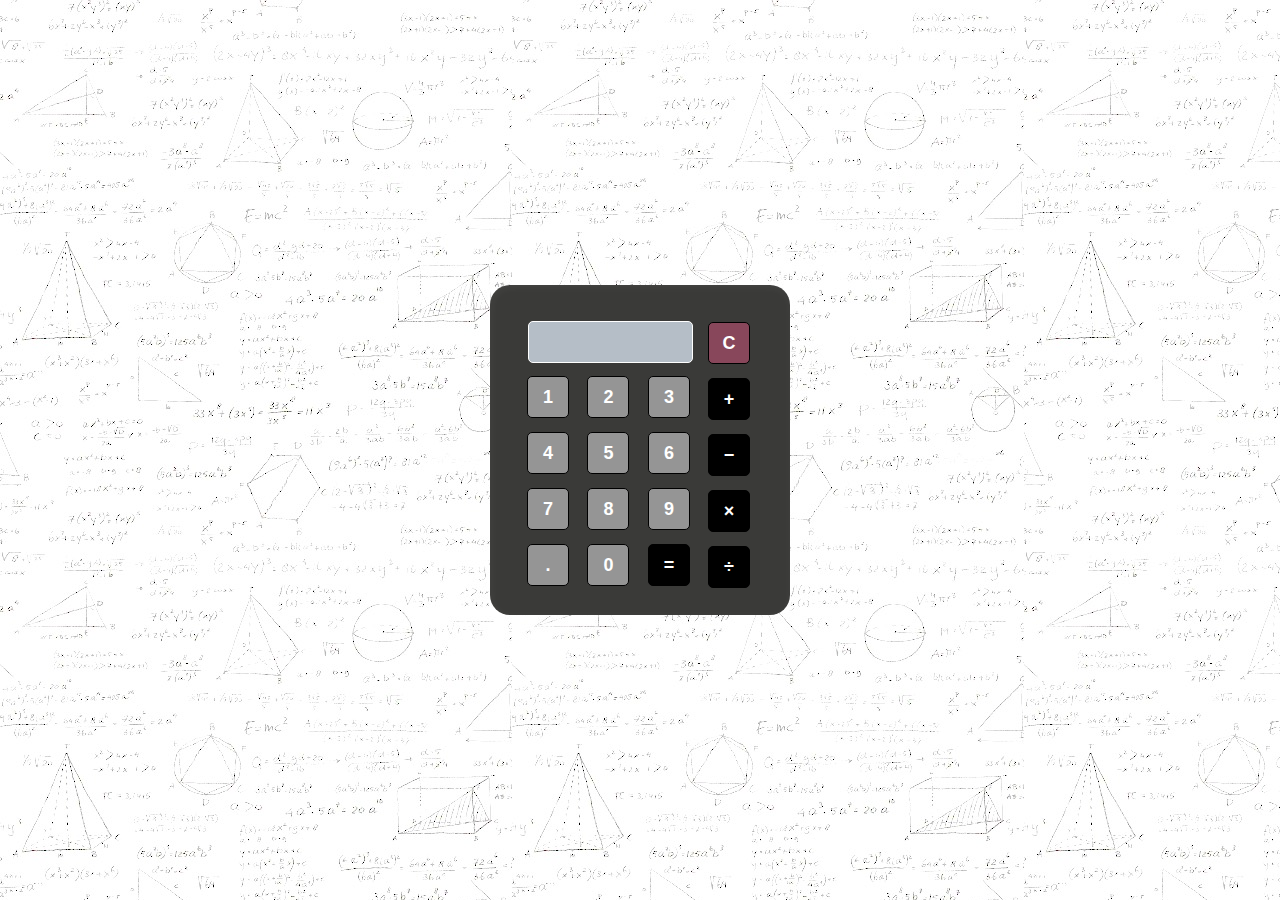
<file: Calc/index.html>
<!DOCTYPE html>
<html lang="pt-br">
<head>
    <meta charset="UTF-8">
    <meta name="viewport" content="width=device-width, initial-scale=1.0">
    <link rel="stylesheet" href="css/style.css">
    <title>Calculadora</title>
</head>
<body>
    <div class="calculator">
        <div>
            <input type="text">
            <button onclick="number1(); enable()">1</button>
            <button onclick="number2(); enable()">2</button>
            <button onclick="number3(); enable()">3</button>
            <button onclick="number4(); enable()">4</button>
            <button onclick="number5(); enable()">5</button>
            <button onclick="number6(); enable()">6</button>
            <button onclick="number7(); enable()">7</button>
            <button onclick="number8(); enable()">8</button>
            <button onclick="number9(); enable()">9</button>
            <button id="disable6" onclick="slash(); disable()">.</button>
            <button onclick="number0(); enable()">0</button>
            <button id="disable5" onclick="calculate();">=</button>
        </div>
        <div>
            <button id="C" onclick="empty()">C</button>
            <button id="disable1" onclick="plus(); disable()">&plus;</button>
            <button id="disable2" onclick="minus(); disable()">&minus;</button>
            <button id="disable3" onclick="times(); disable()">&times;</button>
            <button id="disable4" onclick="div(); disable()">&div;</button>
        </div>
    </div>

    <script src="js/script.js"></script>
</body>
</html>
</file>
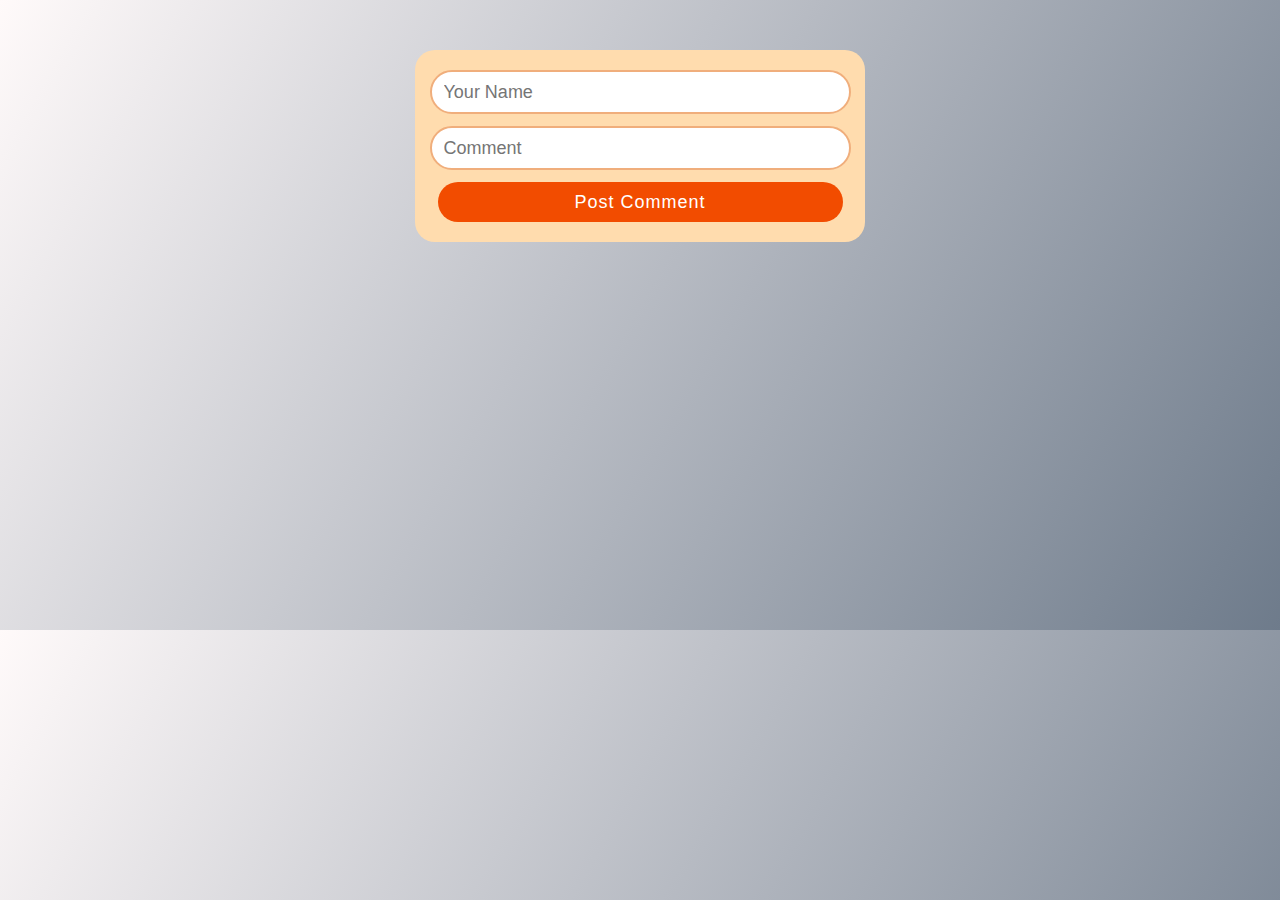
<file: CommentList/index.html>
<!DOCTYPE html>
<html lang="pt-br">
<head>
    <meta charset="UTF-8">
    <meta name="viewport" content="width=device-width, initial-scale=1.0">
    <title>Comment List</title>
    <link rel="stylesheet" href="style.css">
    <link href="https://fonts.googleapis.com/css2?family=Montserrat&display=swap" rel="stylesheet">

</head>
<body>
    <div class="container">
        <input type="text" placeholder="Your Name" id="name">
        <input type="text" aria-rowcount="5" placeholder="Comment" id="comment">
        <button onClick="add()">Post Comment</button>
    </div>

    <ul class="list"></ul>
    

    <script src="script.js"></script>
</body>
</html>
</file>
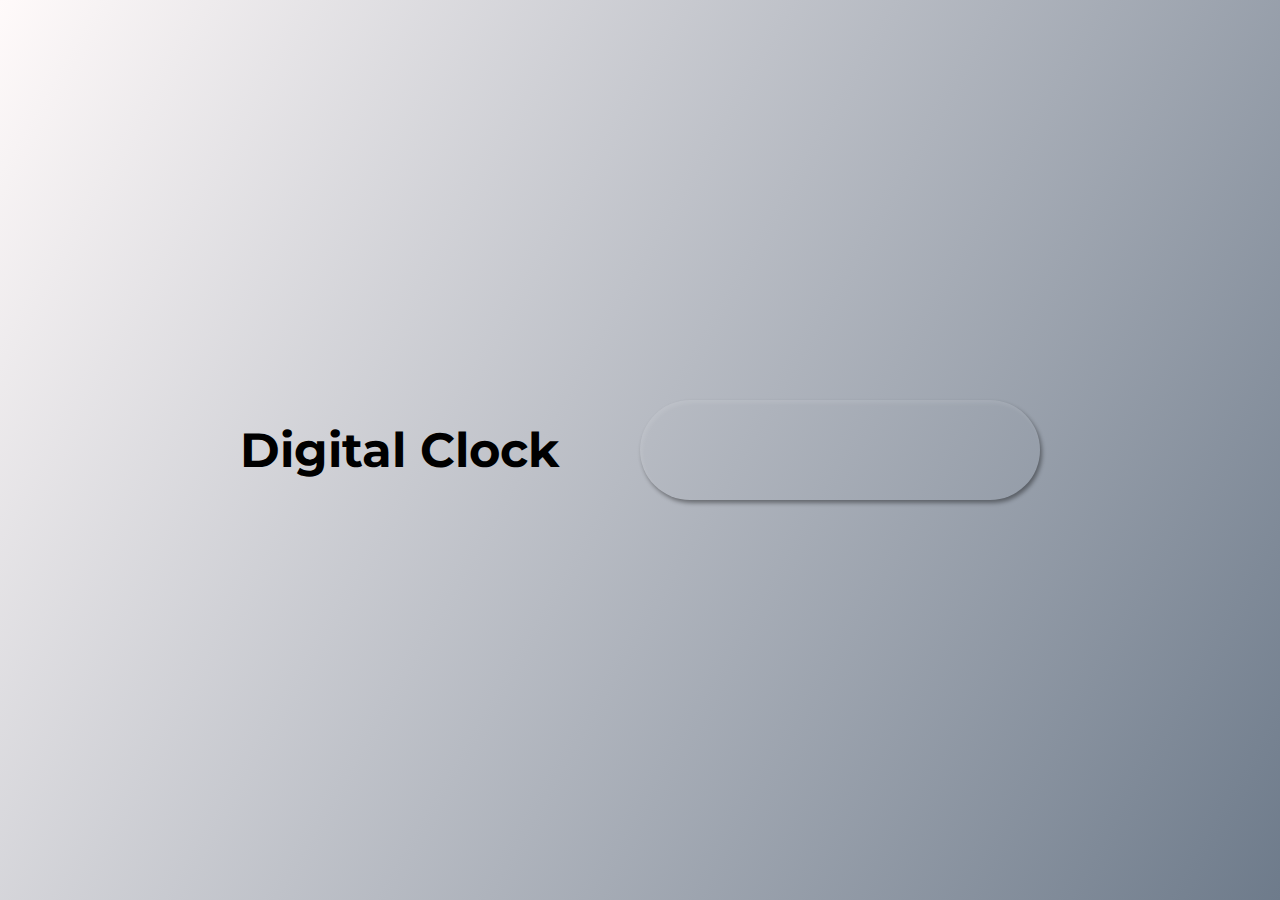
<file: DigitalClock/index.html>
<!DOCTYPE html>
<html lang="pt-br">
<head>
    <meta charset="UTF-8">
    <meta name="viewport" content="width=device-width, initial-scale=1.0">
    <title>Digital Clock</title>
    <link rel="stylesheet" href="style.css">
    <link href="https://fonts.googleapis.com/css2?family=Montserrat&display=swap" rel="stylesheet">
</head>
<body>
    <h2>Digital Clock</h2>
    <p></p>

    <footer>
        <script src="script.js"></script>
    </footer>
</body>
</html>
</file>
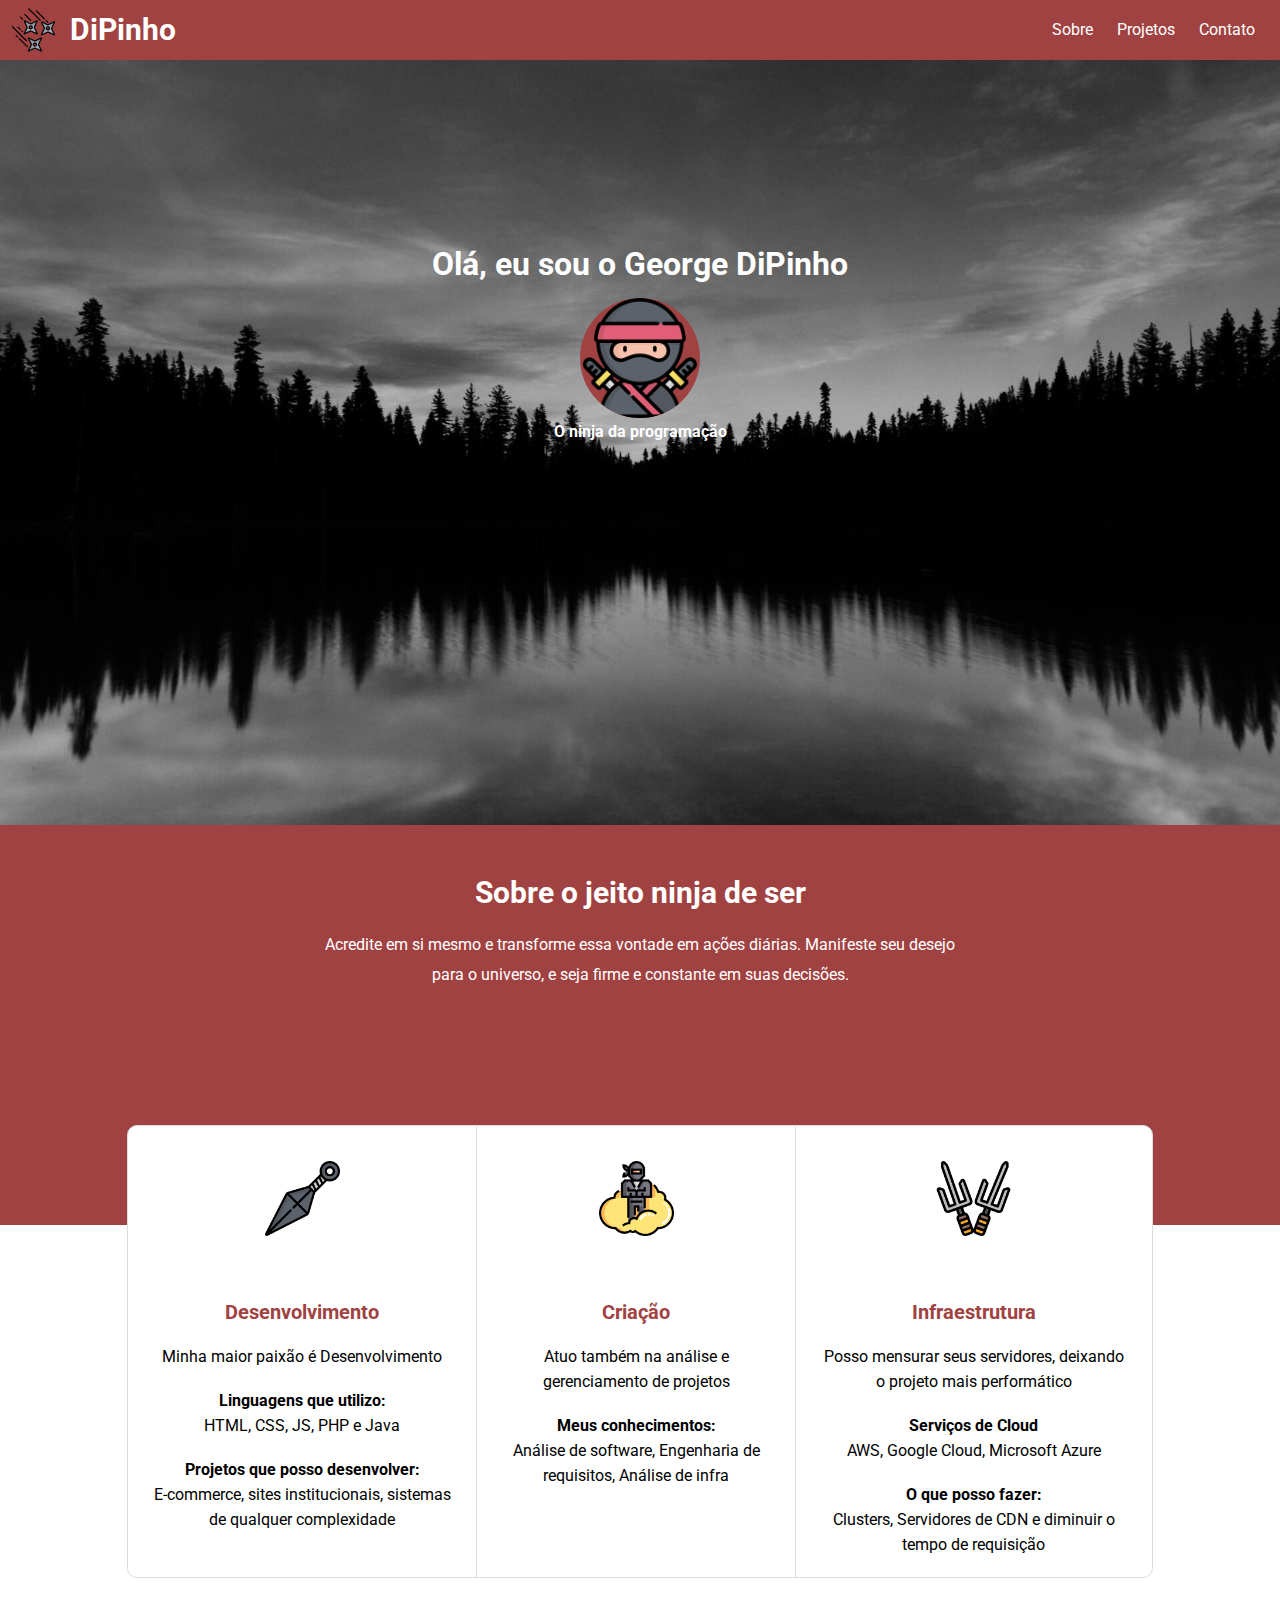
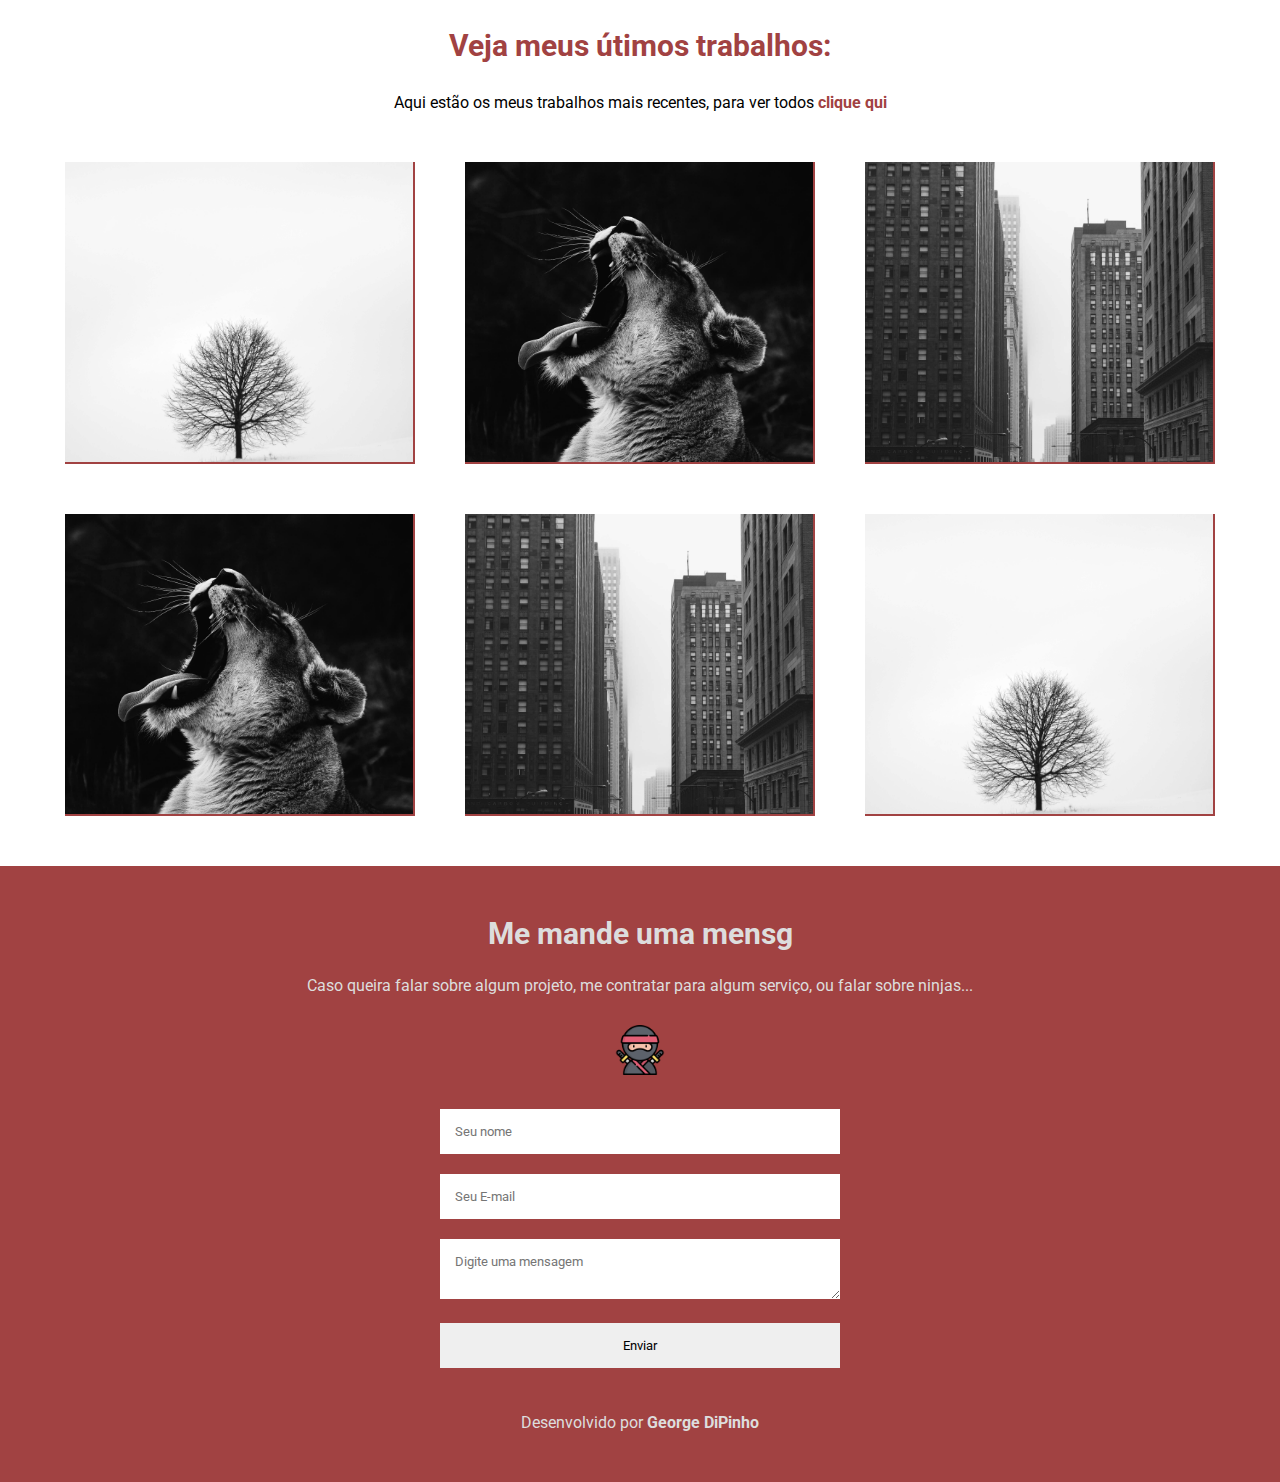
<file: Ninja Dev/index.html>
<!DOCTYPE html>
<html lang="pt-br">
<head>
    <meta charset="UTF-8">
    <meta name="viewport" content="width=device-width, initial-scale=1.0">
    <link rel="preconnect" href="https://fonts.googleapis.com"> 
    <link rel="preconnect" href="https://fonts.gstatic.com" crossorigin> 
    <link href="https://fonts.googleapis.com/css2?family=Roboto:wght@300;700&display=swap" rel="stylesheet">
    <link rel="stylesheet" href="style.css">
    <title>Dev Ninja</title>
</head>
<body>
   <header id="navbar"> 
        <img src="img/shuriken.png" alt="Estrela ninja" >
        <h2>DiPinho</h2>
        <nav>
            <ul id="navbar-list">
                <li><a href="#about-section">Sobre</a></li>
                <li><a href="#jobs-section">Projetos</a></li>
                <li><a href="#footer">Contato</a></li>
            </ul>
        </nav>
   </header>

   <main>
       <div id="main-banner">
           <div id="banner-info">
               <h1>Olá, eu sou o George DiPinho</h1>
               <img src="img/ninja.png" alt="Perfil ninja" >
               <p>O ninja da programação</p>
           </div>
       </div>

       <section id="about-section">
           <h2>Sobre o jeito ninja de ser</h2>
            <p>Acredite em si mesmo e transforme essa vontade em ações diárias. 
                Manifeste seu desejo para o universo, e seja firme e constante em suas decisões.</p>
       </section>
   </main>
   <section id="skills-section"> 
       <div class="container">
           <div class="skills-container">
               <img src="img/weapon1.png" alt="Weapon">
               <h3>Desenvolvimento</h3>
               <p>Minha maior paixão é Desenvolvimento</p><br>
               <p class="subtitle">Linguagens que utilizo:</p>
               <p>HTML, CSS, JS, PHP e Java</p> <br>
               <p class="subtitle">Projetos que posso desenvolver:</p>
               <p>E-commerce, sites institucionais, sistemas de qualquer complexidade</p>
           </div>

           <div class="skills-container central">
               <img src="img/weapon2.png" alt="Weapon">
               <h3>Criação</h3>
               <p>Atuo também na análise e gerenciamento de projetos</p><br>
               <p class="subtitle">Meus conhecimentos:</p>
               <p>Análise de software, Engenharia de requisitos, Análise de infra</p>
            </div>

            <div class="skills-container">
                <img src="img/weapon3.png" alt="Weapon">
                <h3>Infraestrutura</h3>
                <p>Posso mensurar seus servidores, deixando o projeto mais performático</p> <br>
                <p class="subtitle">Serviços de Cloud</p>
                <p>AWS, Google Cloud, Microsoft  Azure</p> <br>
               <p class="subtitle">O que posso fazer:</p>
               <p>Clusters, Servidores de CDN e diminuir o tempo de requisição</p>
           </div>
       </div>
   </section>

   <section id="jobs-section">
       <h2>Veja meus útimos trabalhos:</h2>
       <p>Aqui estão os meus trabalhos mais recentes, para ver todos <a href="http://github.com/dipinho" target="_blank">clique qui</a></p>
       <div class="job-container">
           <div class="job-box proj1"></div>
           <div class="job-box proj2"></div>
           <div class="job-box proj3"></div>
       </div>

       <div class="job-container">
        <div class="job-box proj2"></div>
        <div class="job-box proj3"></div>
        <div class="job-box proj1"></div>
    </div>
   </section>

   <footer id="footer">
       <h2>Me mande uma mensg</h2>
       <p>Caso queira falar sobre algum projeto, me contratar para algum serviço, ou falar sobre ninjas...</p>
       <img src="img/ninja.png" alt="perfil Ninja">
       <form action="">
           <input type="text" name="name" placeholder="Seu nome">
           <input type="email" name="email" placeholder="Seu E-mail">
           <textarea name="msg" placeholder="Digite uma mensagem"></textarea>
           <input type="submit" value="Enviar">
       </form>
       <p>Desenvolvido por <span class="detail"> George DiPinho</span></p>
   </footer>
    
</body>
</html>
</file>
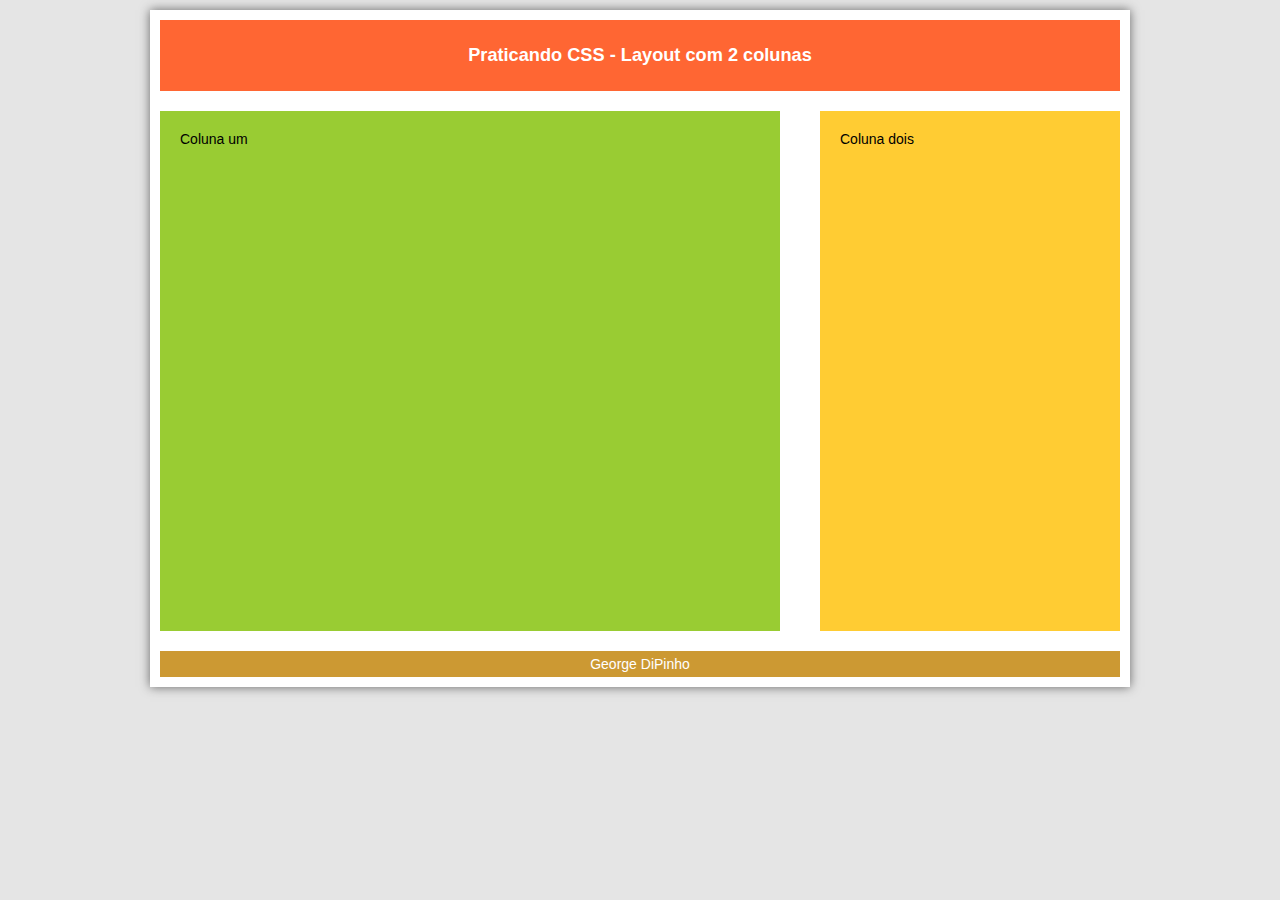
<file: Praticando 2 colunas/index.html>
<!DOCTYPE html>
<html lang="pt-br">
<head>
    <meta charset="UTF-8">
    <meta name="viewport" content="width=device-width, initial-scale=1.0">
    <link rel="stylesheet" href="style.css">
    <title>2 colunas</title>
</head>
<body>
    <main>
        <header>
            <h1>Praticando CSS - Layout com 2 colunas</h1>
        </header>

        <section class="col1">Coluna um</section>
        <section class="col2">Coluna dois</section>

        <footer>George DiPinho</footer>
    </main>
</body>
</html>
</file>
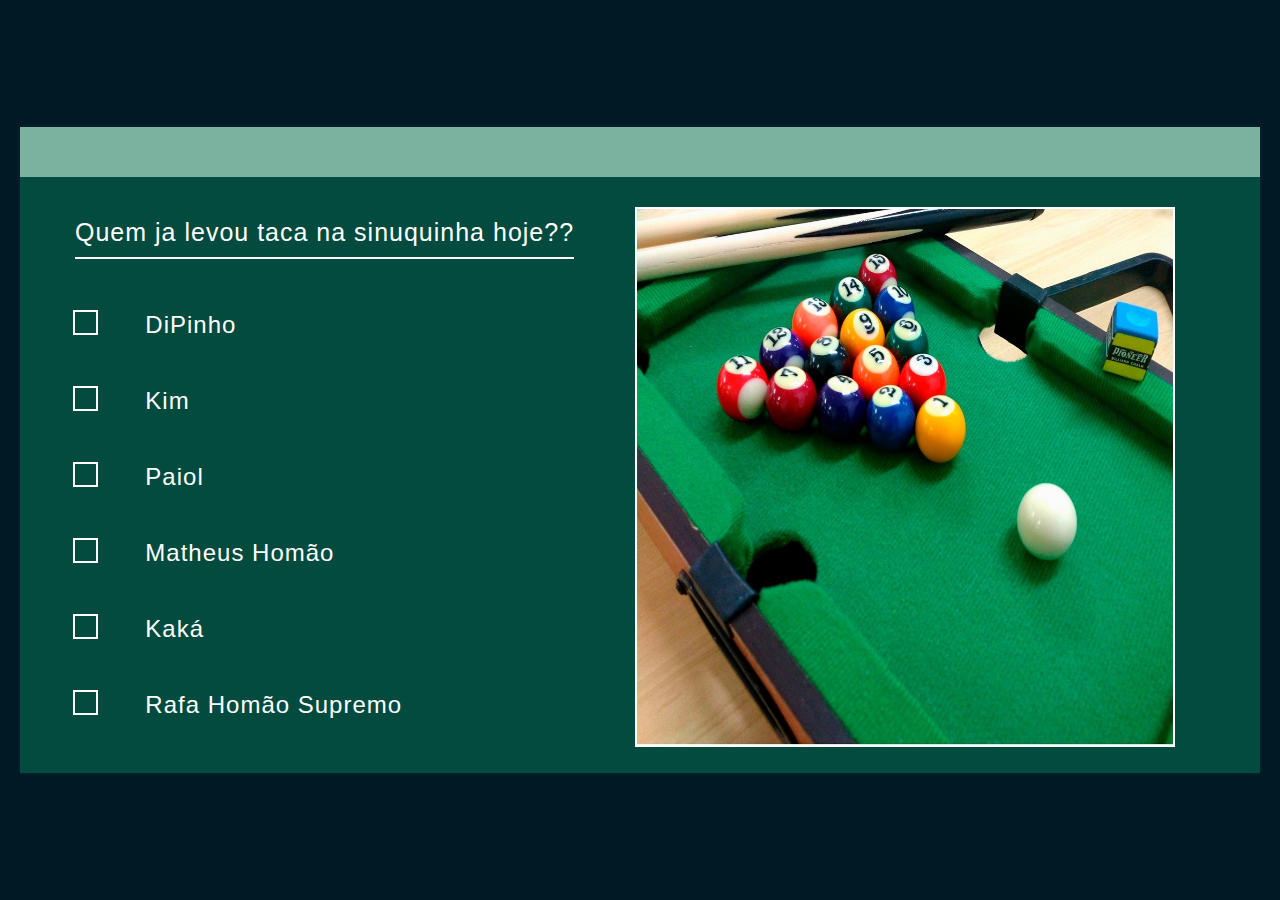
<file: checklist/checklist.html>
<!DOCTYPE html>
<html lang="pt-br">
    <head>
        <meta charset="UTF-8">
        <meta name="viewport" content="width=device-width, initial-scale=1.0">
        <title>Sinuquinha </title>
        <!--Fonte-->
        <link href="https://fonts.googleapis.com/css?family=Roboto:300,400,700&display=swap" rel="stylesheet">
        <!--Bootstrap-->
        <link rel="stylesheet" href="https://stackpath.bootstrapcdn.com/bootstrap/4.4.1/css/bootstrap.min.css" integrity="sha384-Vkoo8x4CGsO3+Hhxv8T/Q5PaXtkKtu6ug5TOeNV6gBiFeWPGFN9MuhOf23Q9Ifjh" crossorigin="anonymous">
        <link rel="stylesheet" href="css/style.css">
    </head>
    <body>
        <div class="list">
            <div class="container">
                <div class="row">
                        <div class="col-12"></div>
                            <div class="col-md-6">
                                <h2>Quem ja levou taca na sinuquinha hoje??</h2>
                                <label>
                                    <input type="checkbox">
                                    <i></i>
                                    <span>DiPinho</span>
                                </label>
                                <label>
                                    <input type="checkbox">
                                    <i></i>
                                    <span>Kim</span>
                                </label>

                                <label>
                                    <input type="checkbox">
                                    <i></i>
                                    <span>Paiol</span>
                                </label>

                                <label>
                                    <input type="checkbox">
                                    <i></i>
                                    <span>Matheus Homão</span>
                                </label>

                                <label>
                                    <input type="checkbox">
                                    <i></i>
                                    <span>Kaká</span>
                                </label>

                                <label>
                                    <input type="checkbox">
                                    <i></i>
                                    <span>Rafa Homão Supremo</span>
                                </label>
                            </div>

                            <div class="col-md-6">
                                <img class="img-fluid" id="sinuca" src="css/sinuca.jpg" alt="sinuca">
                            </div>
                    </div>
            </div>
        </div><!--Fim da Lista-->
    </body>
</html>
</file>
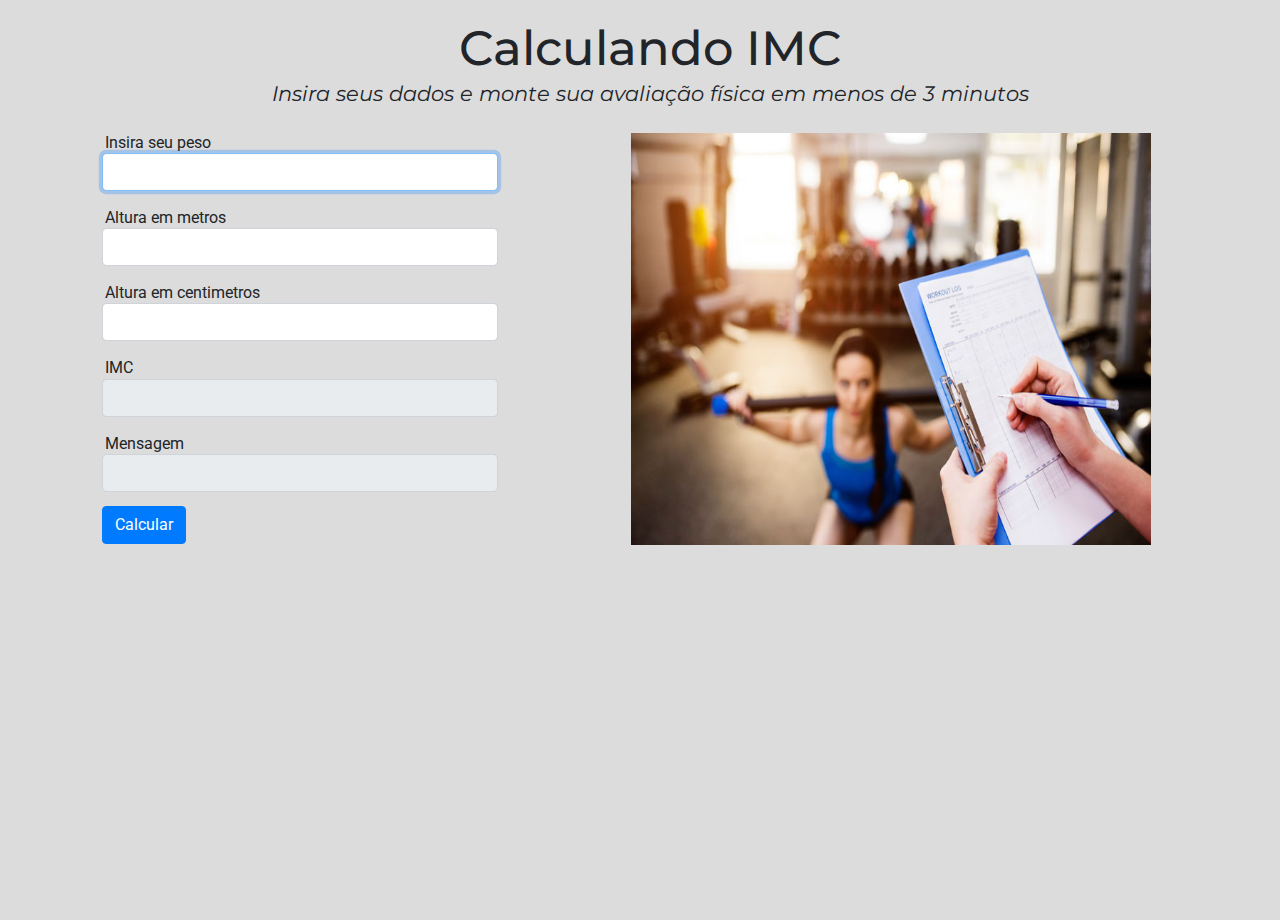
<file: IMC/imc.html>
<!DOCTYPE html>
<html lang="pt-br">
    <head>
        <meta charset="UTF-8">
        <meta name="viewport" content="width=device-width, initial-scale=1.0">
        <link href="https://fonts.googleapis.com/css2?family=Montserrat:ital@1&family=Raleway:ital,wght@1,100&family=Roboto:wght@100&display=swap" rel="stylesheet">
        <link rel="stylesheet" href="https://stackpath.bootstrapcdn.com/bootstrap/4.4.1/css/bootstrap.min.css" integrity="sha384-Vkoo8x4CGsO3+Hhxv8T/Q5PaXtkKtu6ug5TOeNV6gBiFeWPGFN9MuhOf23Q9Ifjh" crossorigin="anonymous">
        <link rel="stylesheet" href="css/style.css">
        <title>IMC</title>
    </head>
    <body>
        <h1>Calculando IMC</h1>
        <p>Insira seus dados e monte sua avaliação física em menos de 3 minutos</p>

        <form id="imcForm">
            <div class="row">
                <div class="col-6">
                    <div class="form-group">
                        <!--
                        <label>Nome</label>
                        <input type="text" class="form-control" placeholder="Insira aqui seu nome"> -->

                        <label>Insira seu peso</label>
                        <input type="text" id="peso" name="peso" class="form-control" autofocus> <br>

                        <label>Altura em metros</label>
                        <input type="text"  id="metros" name="metros" class="form-control"> <br>

                        <label>Altura em centimetros</label>
                        <input type="text"  id="cent" name="cent" class="form-control"> <br>

                        <label>IMC</label>
                        <input type="text"  id="imc" name="imc" class="form-control" disabled>  <br>

                        <label>Mensagem</label>
                        <input type="text"  id="resultado" name="resultado" class="form-control" disabled>  <br>

                        <!--
                        <label>Sexo</label>
                        <div class="form-check form-check-inline">
                            <input class="form-check-input" type="radio" name="exampleRadios" id="exampleRadios1" value="opcao1" >
                            <label class="form-check-label" for="exampleRadios1">
                              Masculino
                            </label>
                        </div>

                        <div class="form-check form-check-inline">
                            <input class="form-check-input" type="radio" name="exampleRadios" id="exampleRadios1" value="opcao2" >
                            <label class="form-check-label" for="exampleRadios1">
                              Feminino
                            </label>
                        </div> <br><br> -->
                        
                        <!--
                        <div class="btn-group dropright">
                            <button type="button" class="btn btn-secondary dropdown-toggle" data-toggle="dropdown" aria-haspopup="true" aria-expanded="false">
                              Qual sua meta?
                          
                            <div class="dropdown-menu" aria-labelledby="dropdownMenuLink">
                                <a class="dropdown-item" href="#">Perda de Peso</a>
                                <a class="dropdown-item" href="#">Definição corporal</a>
                                <a class="dropdown-item" href="#">Ganho de Massa Muscular</a>
                            </div> 
                        </div> <br><br> -->
                        
                        <button class="btn btn-primary" onclick="calcula_imc();">Calcular</button>
                        
                    </div>
                </div>

                <div class="col-6">
                    <img src="img/imagem1.jpg" class="imagem1" alt="Avaliação">
                </div>

            </div>
        </form>




        <footer>
            <script src="https://code.jquery.com/jquery-3.3.1.slim.min.js" integrity="sha384-q8i/X+965DzO0rT7abK41JStQIAqVgRVzpbzo5smXKp4YfRvH+8abtTE1Pi6jizo" crossorigin="anonymous"></script>
            <script src="https://cdnjs.cloudflare.com/ajax/libs/popper.js/1.14.3/umd/popper.min.js" integrity="sha384-ZMP7rVo3mIykV+2+9J3UJ46jBk0WLaUAdn689aCwoqbBJiSnjAK/l8WvCWPIPm49" crossorigin="anonymous"></script>
            <script src="https://stackpath.bootstrapcdn.com/bootstrap/4.1.3/js/bootstrap.min.js" integrity="sha384-ChfqqxuZUCnJSK3+MXmPNIyE6ZbWh2IMqE241rYiqJxyMiZ6OW/JmZQ5stwEULTy" crossorigin="anonymous"></script>

            <script src="js/jquery.js"></script>
            <script src="js/script.js"></script>
            <script src="js/bootstrap.bundle.js"></script>
            <script src="js/bootstrap.min.js"></script>
        </footer>
    </body>
</html>
</file>
<file: Calc/css/style.css>
*{
    margin: 0; padding: 0;
    border: 0; outline: 0;
    box-sizing: border-box;
    font-family: sans-serif;
}

body{
    height: 100vh;
    display: flex;
    align-items: center;
    justify-content: center;
    background: url("../img/mtm.jpg");   
}

.calculator{
    display: flex;
    position: relative;
    width: 300px; 
    height: 330px;
    padding: 30px;
    background: #3a3a38;
    border-radius: 20px;
    box-shadow: 2px 1px 8px rgba(255, 255, 255, .08), inset 1px 2px 10px rgba(255, 255, 255, .05);

}

.calculator input{
    margin: 6px 8px;
    width: 165px;
    height: 42px;
    line-height: 40px;
    font-size: 22px;
    color: black; 
    letter-spacing: 1px;
    background: #b5bec7;
    border-radius: 5px;
    border: 1px solid #ffffff;
}

.calculator button{
    cursor: pointer;
    margin: 7px 7px;
    width: 42px;
    height: 42px;
    font-size: 18px;
    font-weight: bold;
    background: #959595;
    color: #fff;
    border-radius: 5px;
    border: 1px solid black;
    transition: all .4s;
}

.calculator button:hover{
    color:honeydew;
    background: dimgray;
}

#disable1,#disable2,#disable3,#disable4,#disable5{
    background: black;
}

#C{
    background: #88475b;
}
</file>
<file: CommentList/style.css>
*{
    margin: 0;
    padding: 0;
    border: 0;
    outline: 0;
    list-style: 0;
    box-sizing: 0;
    user-select: none;
}
body{
    display: flex;
    justify-content: center;
    background: linear-gradient(120deg, #FFFAFA, #6E7B8B);
    height: 49.2vw;
    font-family: 'Montserrat', sans-serif;
}

.container{
    position: relative;
    margin-top: 50px;
    padding: 20px 0;
    background-color: #ffdcae;
    width: 450px;
    height: min-content;
    text-align: center;
    border-radius: 20px;
    overflow: hidden;
    z-index: 2; /* z indez define a ordem de prioridade dos elementos sobrepostos*/
}

.container input,
.container button{
    font-size: 18px;
    width: 90%;
    height: 40px;
    border-radius: 50px;
} 

.container input{
    border: 2px solid #f0ae7c;
    padding-left: 12px;
    margin-bottom: 12px;
    transition: .4s;
}

.container input:focus{
    border: 2px solid #000000;
}

.container button{
    cursor: pointer;
    color: #ffffff;
    background: #f24c00;
    letter-spacing: 1px;
    transition: .4s;
}

.container button:hover{
    background: #ff8427;
}

ul{
    position: absolute;
    width: 450px;
    height: fit-content;
    background: #2e3033;
    margin-top: 140px;
    padding-top: 90px;
    border-radius: 20px;
    transition: .4s;
}

ul li{
    padding: 15px;
}

ul li span {
    display: flex;
}

ul li span p:nth-child(1) {
    text-transform: uppercase;
    font-size: 20px;
    font-weight: 500;
    color: #ffffff;
    margin-right: 10px;
}

ul li span p:nth-child(2) {
    color: #ffffff;
    font-size: 18px;
    font-weight: 200;
    margin-top: -3px;
}

ul li p:nth-child(2){
    color: #f5f5f5;
    font-size: 19px;
    font-weight: 400;
    padding-top: 5px;
}
</file>
<file: DigitalClock/style.css>
*{
    margin: 0;
    padding: 0;
    box-sizing: border-box;
    font-family: 'Montserrat', sans-serif;
}

body{
    height: 100vh;
    display: flex;
    align-items: center;
    justify-content: center;
    background: linear-gradient(120deg, #FFFAFA, #6E7B8B);
}

h2{
    width: 400px;
    height: 100px;
    line-height: 100px;
    font-size: 48px;
}

p{
    width: 400px;
    height: 100px;
    line-height: 100px;
    text-align: center;
    border-radius: 50px;
    color: #142b43;
    font-size: 48px;
    box-shadow: inset 2px 3px 4px rgba(255, 255, 255, .1) ,
                    2px 3px 4px rgba(0, 0, 0, .4) ;
}
</file>
<file: Ninja Dev/style.css>
/* geral*/
body, p ,h1 ,h2, input ,textarea{
    margin: 0;
    font-family: Roboto;
}

h2{
    font-size: 30px;
}

#navbar{
    background-color: #a14242;
    color: #fff;
    padding: 0 15px;
    height: 60px;
}

#navbar h2, #navbar ul, #navbar-list li, #navbar nav{
    display: inline-block;
}

#navbar h2{
    margin: 0;
    line-height: 60px;
    margin-left: 55px;
}

#navbar img{
    height: 40px;
    transform: rotate(45deg);
    position: absolute;
    top: 10px;
}

#navbar nav{
    float: right;

}

#navbar li{
    margin: 0 10px;
}

#navbar ul{
    margin-top: 20px;

}

#navbar-list li a{
    text-decoration: none;
    color: #fff;
}

#navbar-list li:hover{
    border-bottom: 1px solid #fff;
}

#main-banner{
    height: 70vh;
    background-image: url('./img/bg-projeto.jpg');
    background-size: cover;
    padding-top: 15vh;
}

#banner-info{
    margin-left: auto;
    margin-right: auto;
    width: 40%;
    text-align: center;
    color: #fff;
    padding: 50px;
}

#banner-info img{
    height: 120px;
    border-radius: 50%;
    background-color: #a14242;
    margin-top: 15px;
}

#banner-info p{
    font-weight: bold;
}

#about-section{
    color: #fff;
    background-color: #a14242;
    height: 350px;
    padding-top: 50px;
    text-align: center;
}

#about-section h2{
    margin-bottom: 20px;
}

#about-section p{
    max-width: 650px;
    margin-right: auto;
    margin-left: auto;
    line-height: 30px;
}

#skills-section{
    margin-top: -100px;
    background-color: #fff;
    width: 80%;
    margin-left: auto;
    margin-right: auto;
    border: 1px solid #ddd;
    border-radius: 10px;
}

#skills-section .container{
    display: flex;
    flex-direction: row;
    justify-content: center;
}

.skills-container{
    flex: 1 1 1;
    text-align: center;
    padding: 20px 25px;
}

.central{
    border-left: 1px solid #ddd;
    border-right: 1px solid #ddd;
}

.skills-container h3{
    color: #a14242;
    font-size: 20px;
}

.skills-container img{
    height: 75px;
    padding: 15px;
    margin-bottom: 25px;
}

.skills-container .subtitle{
    font-weight: bold;
}
.skills-container p{
    line-height: 25px;
}

#jobs-section{
    text-align: center;
    padding-top: 50px;
}

#jobs-section h2{
    color: #a14242;
    margin-bottom: 30px;
}

#jobs-section p{
    margin-bottom: 50px;
}

#jobs-section a{
    text-decoration: none;
    font-weight: bold;
    color: #a14242;
}

.job-container{
    display: flex;
    flex-direction: row;
    justify-content: space-around; /* distribui o espaço entre e ao redor dos itens de conteúdo ao longo do eixo principal de um contêiner flexível*/
    max-width: 1200px; /* espacamento sobrando */ 
    margin-left: auto;
    margin-right: auto;
    margin-bottom: 50px;
}

.job-box{
    flex:  1 1 200px; /* largura minima de cada imagem vai ser 200px, pra nao distorcer*/
    margin-left: 25px;
    margin-right: 25px;
    height: 300px;
    background-size: cover; /* */
    border-right: 2px solid #a14242;
    border-bottom: 2px solid #a14242;
}

.proj1{
    background-image: url(./img/proj1.jpg);
}

.proj2{
    background-image: url(./img/proj2.jpg);
}

.proj3{
    background-image: url(./img/proj3.jpg);
}

footer{
    padding: 50px 0;
    background-color: #a14242;
    color: #ddd;
    text-align: center;
}

footer img{
    height: 50px;
    margin: 30px 0;
}

footer p{
    margin-top: 25px;
}

footer form{
    width: 400px;
    margin-left: auto;
    margin-right: auto;
}

footer input, footer textarea {
    border: none;
    padding: 15px;
    box-sizing: border-box; /* Caso não seja inserido, os inputs passam da largura definida, width 400px*/
    margin-bottom: 20px;
    width: 100%; /* 400px de largura */
}

footer .detail{
    font-weight: bold;
}
</file>
<file: Praticando 2 colunas/style.css>
html, body, h1, h2, h3, h4, p {
    margin:0;
    padding:0;
}

html {
    background:rgb(229,229,229);
}

article, aside, section, header, footer, nav {
    display:block;
}

main {
    width:960px;
    background-color:rgb(255,255,255);
    font-family:Arial, Helvetica, sans-serif;
    font-size:14px;
    box-shadow: 0 0 10px #666;
    margin:10px auto;
    padding:10px;
}

header {
    padding:25px;
    background-color:rgb(255,102,51);
    text-align:center;
    margin-bottom:20px;
}

header h1 {
    font-size:1.3em;
    color:rgb(255,255,255);
}

.col1 {
    background-color:rgb(153,204,51);
    height:500px;
    width: 600px;
    float: left;
    padding-top: 20px;
    padding-left: 20px;
}

.col2 {
    background-color:rgb(255,204,51);
    height:500px;
    margin-left: 660px;
    padding-top: 20px;
    padding-left: 20px;
}

footer {
    padding:5px;
    background-color:rgb(204,153,51);
    text-align:center;
    color:rgb(255,255,255);
    clear: both;
    margin-top: 20px;
}
</file>
<file: checklist/css/style.css>
*{
    margin: 0;
    padding: 0;
    box-sizing: border-box;
    font-family: 'Montserrat', sans-serif;
    letter-spacing: 1px;
    user-select: none;
}

body{
    display: flex;
    align-items: center;
    justify-content: center;
    min-height: 100vh;
    background: #001925;
}

.list{
    padding: 30px 70px 10px 30px;
    position: relative;
    background: #024b3e;
    border-top: 50px solid #7ab19f;
    box-shadow: 0 0 5px rgba(214, 214, 214, 0.1);
}

.list h2{
    color: #ffffff;
    font-size: 25px;
    padding: 10px 0;
    margin-left: 10px;
    display: inline-block;
    border-bottom: 2px solid #fff;
}

.list label{
    position: relative;
    display: block;
    margin: 40px 0;
    font-size: 24px;
    cursor: pointer;
}

.list i{
    position: relative;
    top: 2px;
    display: inline-block;
    width: 25px;
    height: 25px;
    border: 2px solid #fff;
}

.list span{
    height: 25px;
    position: relative;
    left: 40px;
    transition: .5s;
    color: #fff;
}

.list input[type="checkbox"]{
    -webkit-appearance: none;
}

.list input[type="checkbox"]:checked ~ i{
    top: 1px;
    border-top: none;
    border-radius: none;
    height: 15px;
    width: 25px;
    transform: rotate(-45deg);
}

.list input[type="checkbox"]:checked ~ span::before{
    transform: translateY(50%) scaleX(1);
    transform-origin: left;
    transition: transform .5s;
}

.list input[type="checkbox"]:checked ~ span{
    color:#A52A2A;
}

.list span::before{
    content: '';
    position: absolute;
    top: 50%;
    left: 0;
    width: 100%;
    height: 1px;
    background: #fff;
    transform: translateY(-50px) scaleX(0);
    transform-origin: right;
    transition: transform .5s;
}

#sinuca{
    margin-right: 70px;
    border: 2px solid #fff;
}
</file>
<file: IMC/css/style.css>
body{
    background-color: gainsboro;
    line-height: 1.25;
    font-size: 16px;
    height: 100vh;
    margin-left: 20px;
    margin-top: 20px;
}

h1{
    font-family: 'Montserrat', sans-serif;
    font-size: 3em;
    margin-bottom: .2rem;
    text-align: center;
}

p{
    font-family: 'Montserrat', sans-serif;
    font-size: 1.3em;
    font-style: oblique;
    text-align: center;
    padding-bottom: 10px;
}

button, input, optgroup, select, textarea {
    margin: -3px;
}

.form-group{
    padding-left: 85px;
    padding-right: 70px;
}

.form-check-inline .form-check-input {
    position: static;
    margin-top: 0;
    margin-right: .3125rem;
    margin-left: 5px;
}

label{
    display: inline-block;
    margin-bottom: 0.2rem;
}
.col-6{
    flex: 0 0 45%;
    max-width: 48%;
}

.imagem1{
    height: 412px;
    width: 600px;
    padding-left: 30px;
    padding-right: 50px;
}

.btn:hover{
    background-color: #021349;
}
</file>
